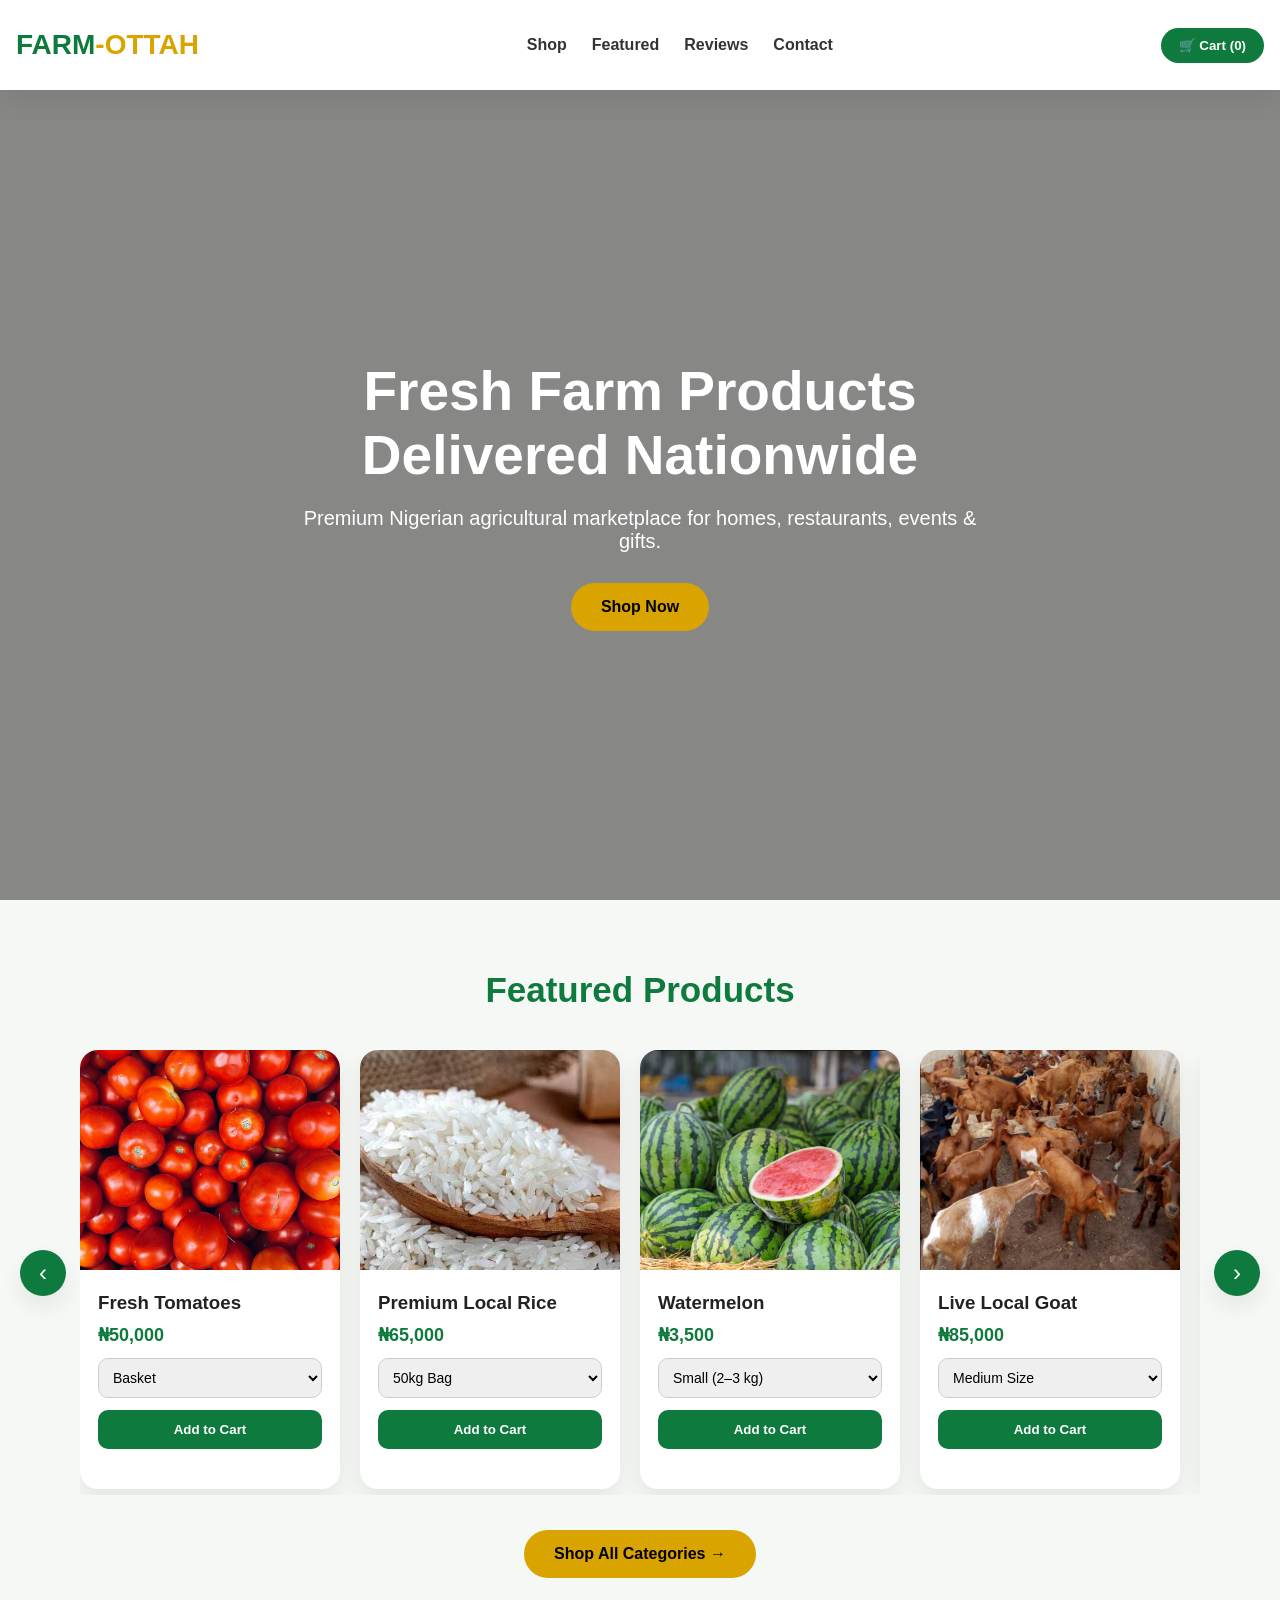
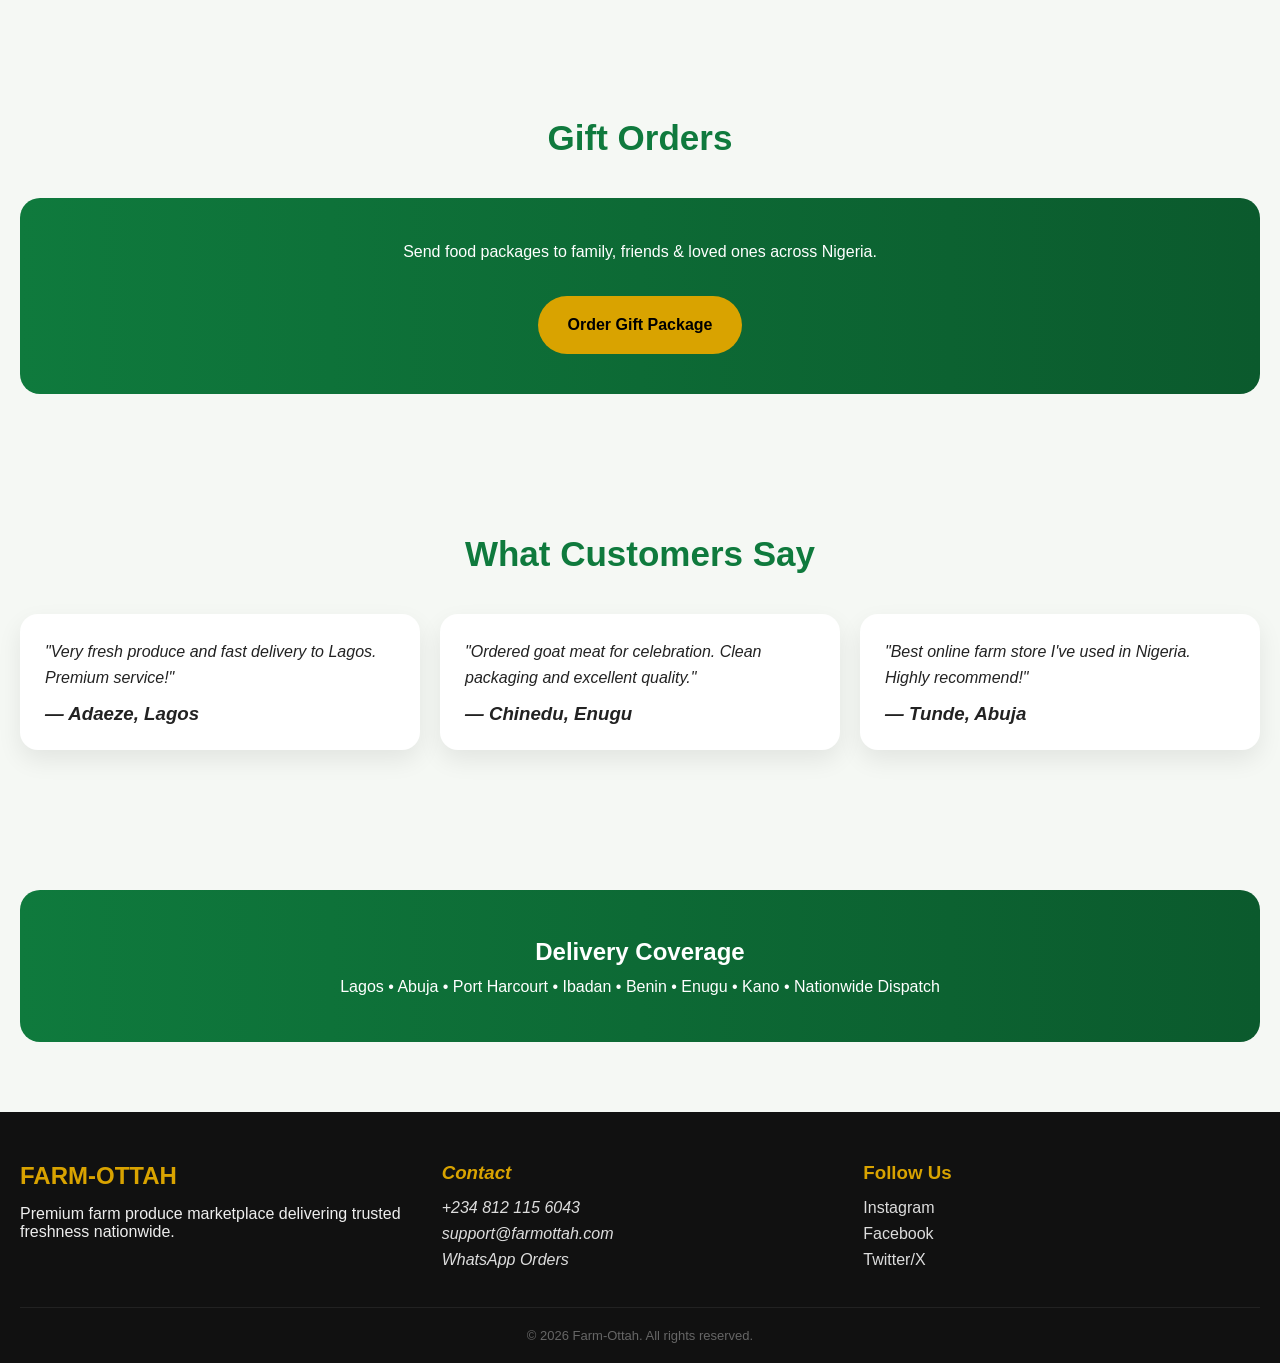
<file: index.html>
<!doctype html>
<html lang="en">
  <head>
    <meta charset="UTF-8" />
    <meta name="viewport" content="width=device-width, initial-scale=1.0" />
    <title>Farm-Ottah | Premium Nigerian Farm Marketplace</title>
    <link rel="icon" href="assets/images/Farm-Ottah Logo.png" type="image/png">
    <link rel="stylesheet" href="assets/css/style.css" />
  </head>

  <body>
    <!-- =====================================================
         HEADER & NAV
    ====================================================== -->
    <header class="home-header">
      <nav aria-label="Main navigation">
        <h1 class="logo">FARM<span>-OTTAH</span></h1>

        <ul id="navLinks" role="list">
          <li><a href="shop.html">Shop</a></li>
          <li><a href="#featured">Featured</a></li>
          <li><a href="#reviews">Reviews</a></li>
          <li><a href="#contact">Contact</a></li>
        </ul>

        <div class="nav-right">
          <button
            class="cart-btn"
            onclick="toggleCart()"
            aria-label="Open cart"
            aria-haspopup="dialog"
          >
            🛒 Cart (<span id="cartCount">0</span>)
          </button>

          <button
            class="hamburger"
            id="hamburger"
            onclick="toggleNav()"
            aria-label="Toggle navigation"
            aria-expanded="false"
            aria-controls="navLinks"
          >
            <span></span>
            <span></span>
            <span></span>
          </button>
        </div>
      </nav>
    </header>

    <!-- =====================================================
         CART DRAWER
    ====================================================== -->
    <aside
      class="cart-drawer"
      id="cartDrawer"
      role="dialog"
      aria-modal="true"
      aria-label="Shopping cart"
    >
      <div class="cart-header">
        <h2>Your Cart</h2>
        <button onclick="toggleCart()" aria-label="Close cart">✕</button>
      </div>

      <!-- Cart items are injected here by JS -->
      <div id="cartItems" aria-live="polite">
        <p class="cart-empty">Your cart is empty.</p>
      </div>

      <footer class="cart-footer" id="cartFooter" style="display: none">
        <p class="cart-total">Total: <strong id="cartTotal">₦0</strong></p>

        <!-- Customer details shown before Paystack -->
        <section
          class="customer-form"
          id="customerForm"
          aria-label="Customer details"
        >
          <p class="form-label">Your details for order confirmation:</p>
          <input
            type="text"
            id="custName"
            placeholder="Full Name *"
            required
            autocomplete="name"
          />
          <input
            type="email"
            id="custEmail"
            placeholder="Email Address *"
            required
            autocomplete="email"
          />
          <input
            type="tel"
            id="custPhone"
            placeholder="Phone Number *"
            required
            autocomplete="tel"
          />
          <input
            type="text"
            id="custAddress"
            placeholder="Delivery Address *"
            required
            autocomplete="street-address"
          />
        </section>

        <div class="checkout-btns">
          <!-- WhatsApp order -->
          <button class="btn-whatsapp" onclick="orderViaWhatsapp()">
            <svg
              viewBox="0 0 32 32"
              fill="white"
              xmlns="http://www.w3.org/2000/svg"
              aria-hidden="true"
              focusable="false"
            >
              <path
                d="M16.003 3C9.376 3 4 8.373 4 15c0 2.385.67 4.61 1.832 6.5L4 29l7.695-1.807A12.94 12.94 0 0016.003 28c6.625 0 12-5.373 12-12S22.628 3 16.003 3zm0 22c-1.92 0-3.726-.502-5.287-1.38l-.378-.214-4.566 1.074 1.097-4.446-.236-.39A9.942 9.942 0 016.003 15c0-5.514 4.486-10 10-10s10 4.486 10 10-4.485 10-9.997 10zm5.49-7.43c-.302-.15-1.783-.877-2.059-.977-.276-.1-.477-.15-.678.15-.2.3-.778.977-.953 1.178-.175.2-.351.225-.652.075-.3-.15-1.267-.465-2.41-1.485-.891-.794-1.492-1.774-1.667-2.074-.175-.3-.018-.463.131-.612.135-.134.302-.35.452-.525.151-.175.2-.3.302-.5.1-.2.05-.375-.025-.525-.075-.15-.678-1.632-.928-2.235-.244-.587-.493-.508-.678-.517l-.577-.01c-.2 0-.525.075-.8.375s-1.05 1.027-1.05 2.507 1.075 2.907 1.225 3.107c.15.2 2.117 3.23 5.127 4.53.717.31 1.277.494 1.714.633.72.228 1.376.196 1.894.119.578-.086 1.782-.728 2.034-1.432.251-.703.251-1.306.176-1.432-.076-.126-.276-.2-.577-.35z"
              />
            </svg>
            Order via WhatsApp
          </button>

          <p class="checkout-divider" role="separator">or pay online</p>

          <!-- Paystack -->
          <button class="btn-paystack" onclick="initiatePaystack()">
            💳 Pay with Card / Transfer (₦<span id="paystackTotal">0</span>)
          </button>
        </div>

        <button class="clear-btn" onclick="clearCart()">Clear Cart</button>
      </footer>
    </aside>

    <!-- Overlay behind cart drawer -->
    <div
      class="cart-overlay"
      id="cartOverlay"
      onclick="toggleCart()"
      aria-hidden="true"
    ></div>

    <!-- =====================================================
         HERO
    ====================================================== -->
    <section class="hero" aria-label="Hero banner">
      <div class="hero-content">
        <h2>Fresh Farm Products Delivered Nationwide</h2>
        <p>
          Premium Nigerian agricultural marketplace for homes, restaurants,
          events &amp; gifts.
        </p>
        <a href="#featured" class="btn">Shop Now</a>
      </div>
    </section>

    <!-- =====================================================
         FEATURED PRODUCTS (sliding, not full catalog)
    ====================================================== -->
    <section id="featured" aria-labelledby="featured-title">
      <div class="container">
        <h2 class="section-title" id="featured-title">Featured Products</h2>

        <div class="featured-slider">
          <button
            class="slider-arrow"
            onclick="manualSlide(-1)"
            aria-label="Previous featured products"
          >
            ‹
          </button>

          <!-- Curated product cards injected here by JS, auto-slides every 2s -->
          <ul class="products featured-track" id="featuredTrack" role="list"></ul>

          <button
            class="slider-arrow"
            onclick="manualSlide(1)"
            aria-label="Next featured products"
          >
            ›
          </button>
        </div>

        <div class="shop-all-wrap">
          <a href="shop.html" class="btn">Shop All Categories →</a>
        </div>
      </div>
    </section>

    <!-- =====================================================
         GIFT ORDERS
    ====================================================== -->
    <section aria-labelledby="gift-title">
      <div class="container">
        <h2 class="section-title" id="gift-title">Gift Orders</h2>
        <div class="delivery">
          <p>
            Send food packages to family, friends &amp; loved ones across
            Nigeria.
          </p>
          <br />
          <a
            href="https://wa.me/2348121156043"
            class="btn"
            target="_blank"
            rel="noopener noreferrer"
            >Order Gift Package</a
          >
        </div>
      </div>
    </section>

    <!-- =====================================================
         TESTIMONIALS
    ====================================================== -->
    <section id="reviews" aria-labelledby="reviews-title">
      <div class="container">
        <h2 class="section-title" id="reviews-title">What Customers Say</h2>

        <ul class="testimonials" role="list">
          <li class="testimonial">
            <blockquote>
              <p>
                "Very fresh produce and fast delivery to Lagos. Premium
                service!"
              </p>
              <h3><cite>— Adaeze, Lagos</cite></h3>
            </blockquote>
          </li>
          <li class="testimonial">
            <blockquote>
              <p>
                "Ordered goat meat for celebration. Clean packaging and
                excellent quality."
              </p>
              <h3><cite>— Chinedu, Enugu</cite></h3>
            </blockquote>
          </li>
          <li class="testimonial">
            <blockquote>
              <p>
                "Best online farm store I've used in Nigeria. Highly recommend!"
              </p>
              <h3><cite>— Tunde, Abuja</cite></h3>
            </blockquote>
          </li>
        </ul>
      </div>
    </section>

    <!-- =====================================================
         DELIVERY COVERAGE
    ====================================================== -->
    <section aria-labelledby="delivery-title">
      <div class="container">
        <div class="delivery">
          <h2 id="delivery-title">Delivery Coverage</h2>
          <p>
            Lagos • Abuja • Port Harcourt • Ibadan • Benin • Enugu • Kano •
            Nationwide Dispatch
          </p>
        </div>
      </div>
    </section>

    <!-- =====================================================
         FOOTER
    ====================================================== -->
    <footer id="contact" aria-label="Site footer">
      <div class="container footer-grid">
        <div>
          <h2>FARM-OTTAH</h2>
          <p>
            Premium farm produce marketplace delivering trusted freshness
            nationwide.
          </p>
        </div>

        <address>
          <h3>Contact</h3>
          <a
            href="https://wa.me/2348121156043"
            target="_blank"
            rel="noopener noreferrer"
            >+234 812 115 6043</a
          >
          <a href="mailto:support@farmottah.com">support@farmottah.com</a>
          <a
            href="https://wa.me/2348121156043"
            target="_blank"
            rel="noopener noreferrer"
            >WhatsApp Orders</a
          >
        </address>

        <div class="follow-us" aria-label="Social media links">
          <h3>Follow Us</h3>
          <a
            href="https://instagram.com/farmottah"
            target="_blank"
            rel="noopener noreferrer"
            >Instagram</a
          >
          <a
            href="https://facebook.com/farmottah"
            target="_blank"
            rel="noopener noreferrer"
            >Facebook</a
          >
          <a
            href="https://twitter.com/farmottah"
            target="_blank"
            rel="noopener noreferrer"
            >Twitter/X</a
          >
        </div>
      </div>
      <p class="footer-copy">&copy; 2026 Farm-Ottah. All rights reserved.</p>
    </footer>

    <!-- =====================================================
         UTILITIES
    ====================================================== -->

    <!-- Scroll to top -->
    <button
      class="scroll-top"
      id="scrollTop"
      onclick="window.scrollTo({ top: 0, behavior: 'smooth' })"
      aria-label="Scroll to top"
    >
      ↑
    </button>

    <!-- Toast notification -->
    <div class="toast" id="toast" role="status" aria-live="polite"></div>

    <!-- =====================================================
         SCRIPTS
    ====================================================== -->
    <script src="https://js.paystack.co/v1/inline.js"></script>
    <script src="assets/js/product.js"></script>
    <script src="assets/js/app.js"></script>
  </body>
</html>
</file>
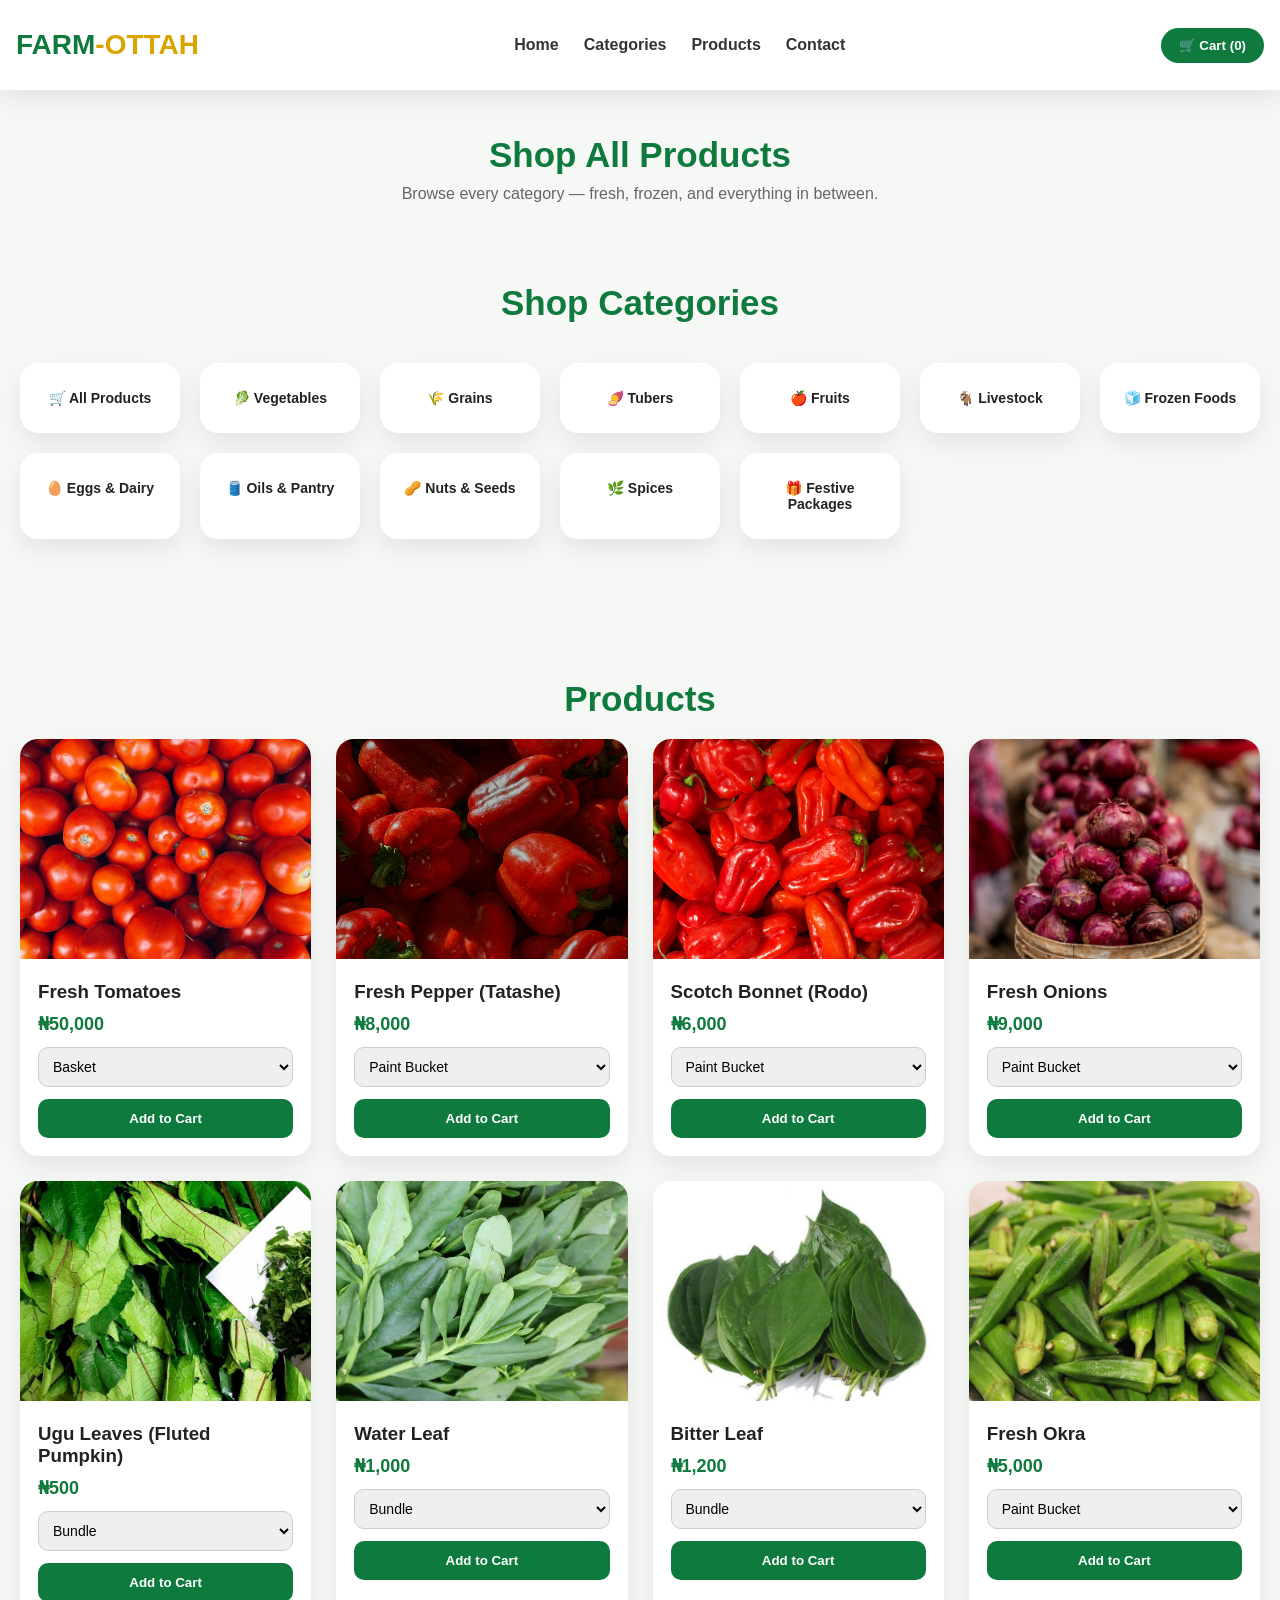
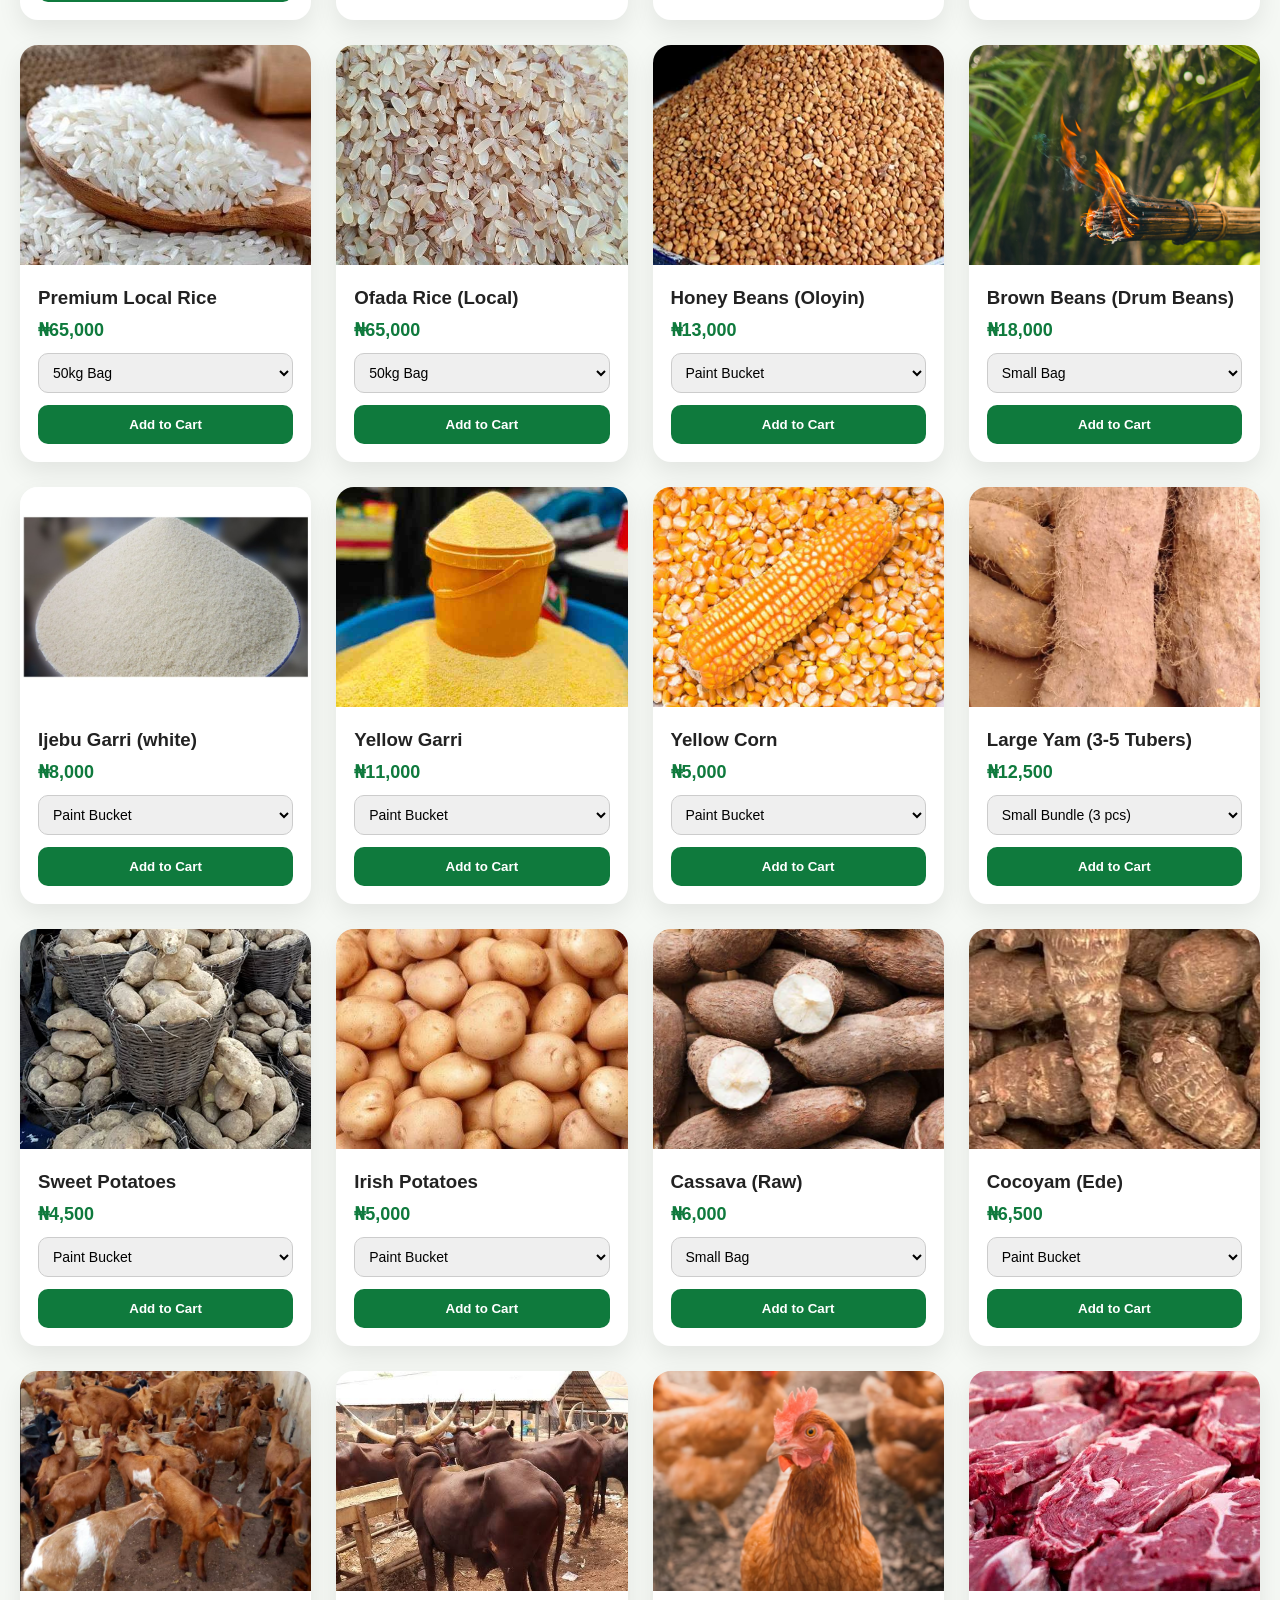
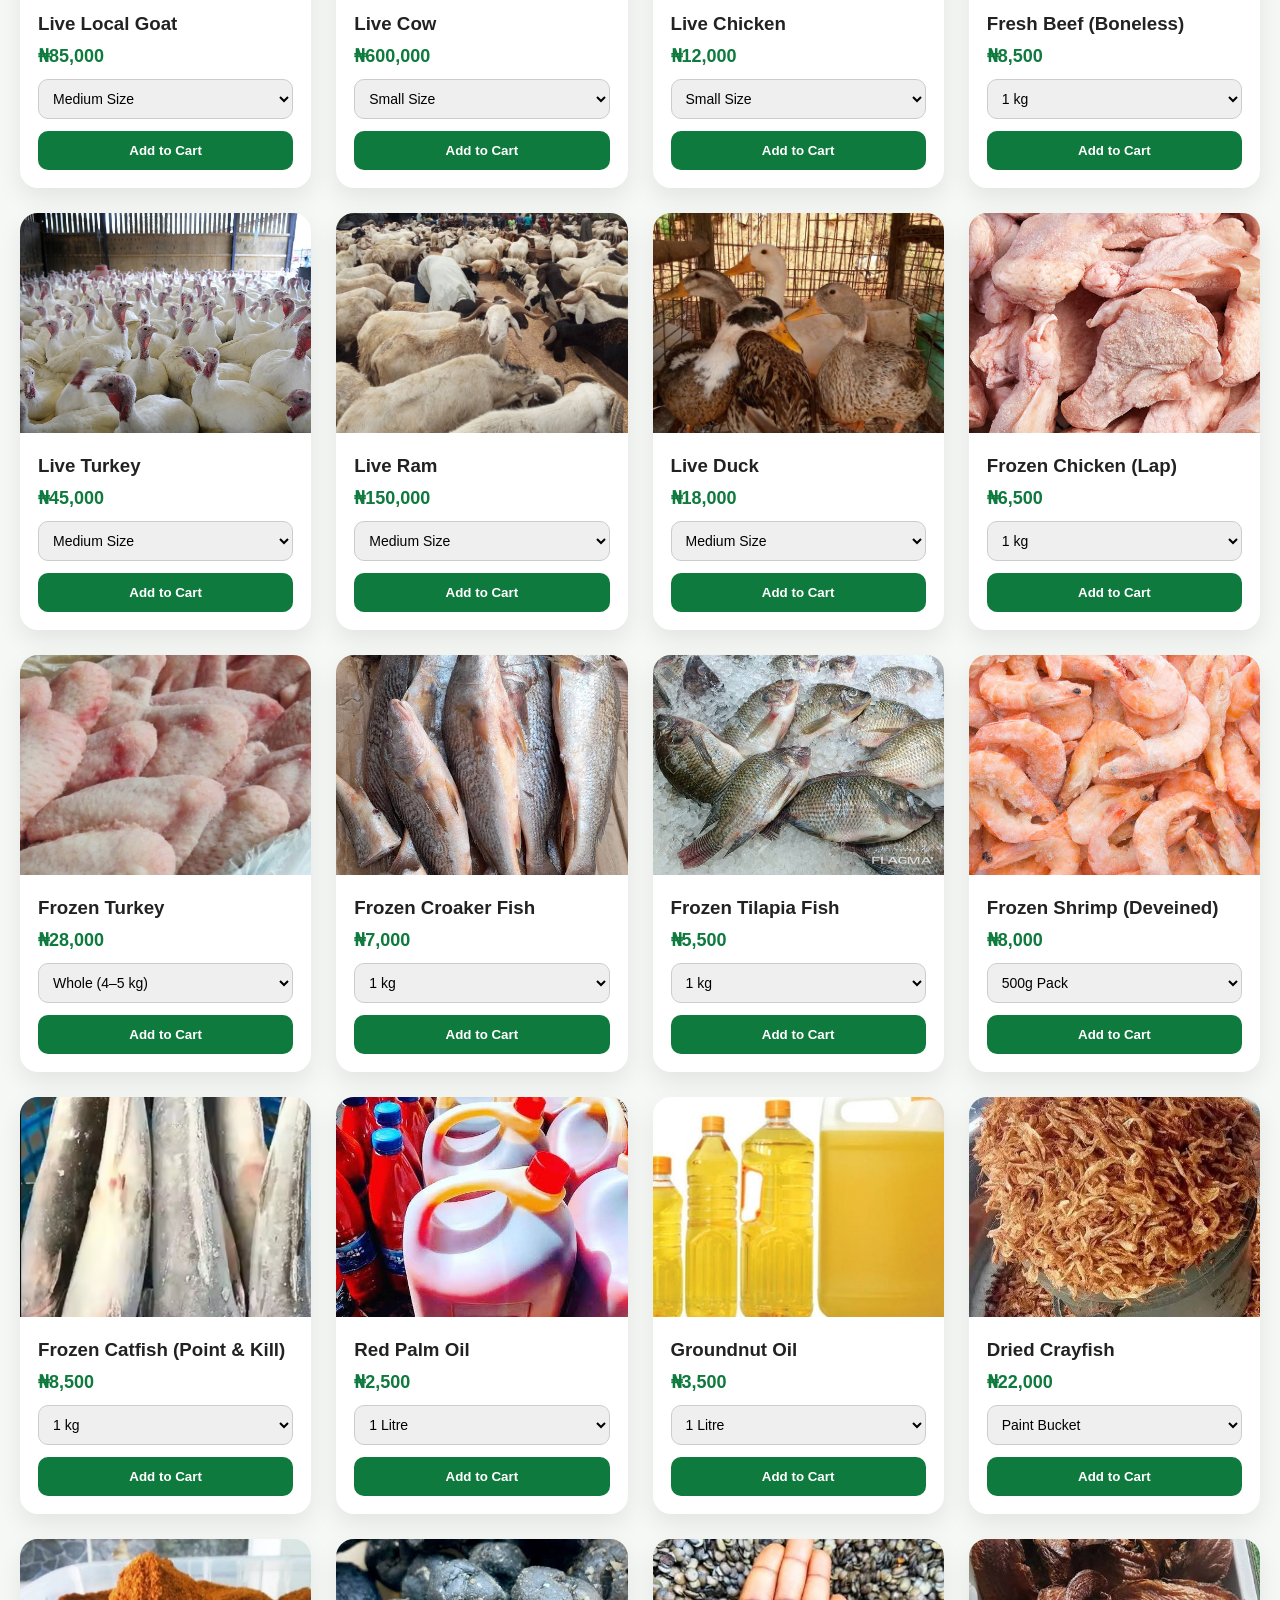
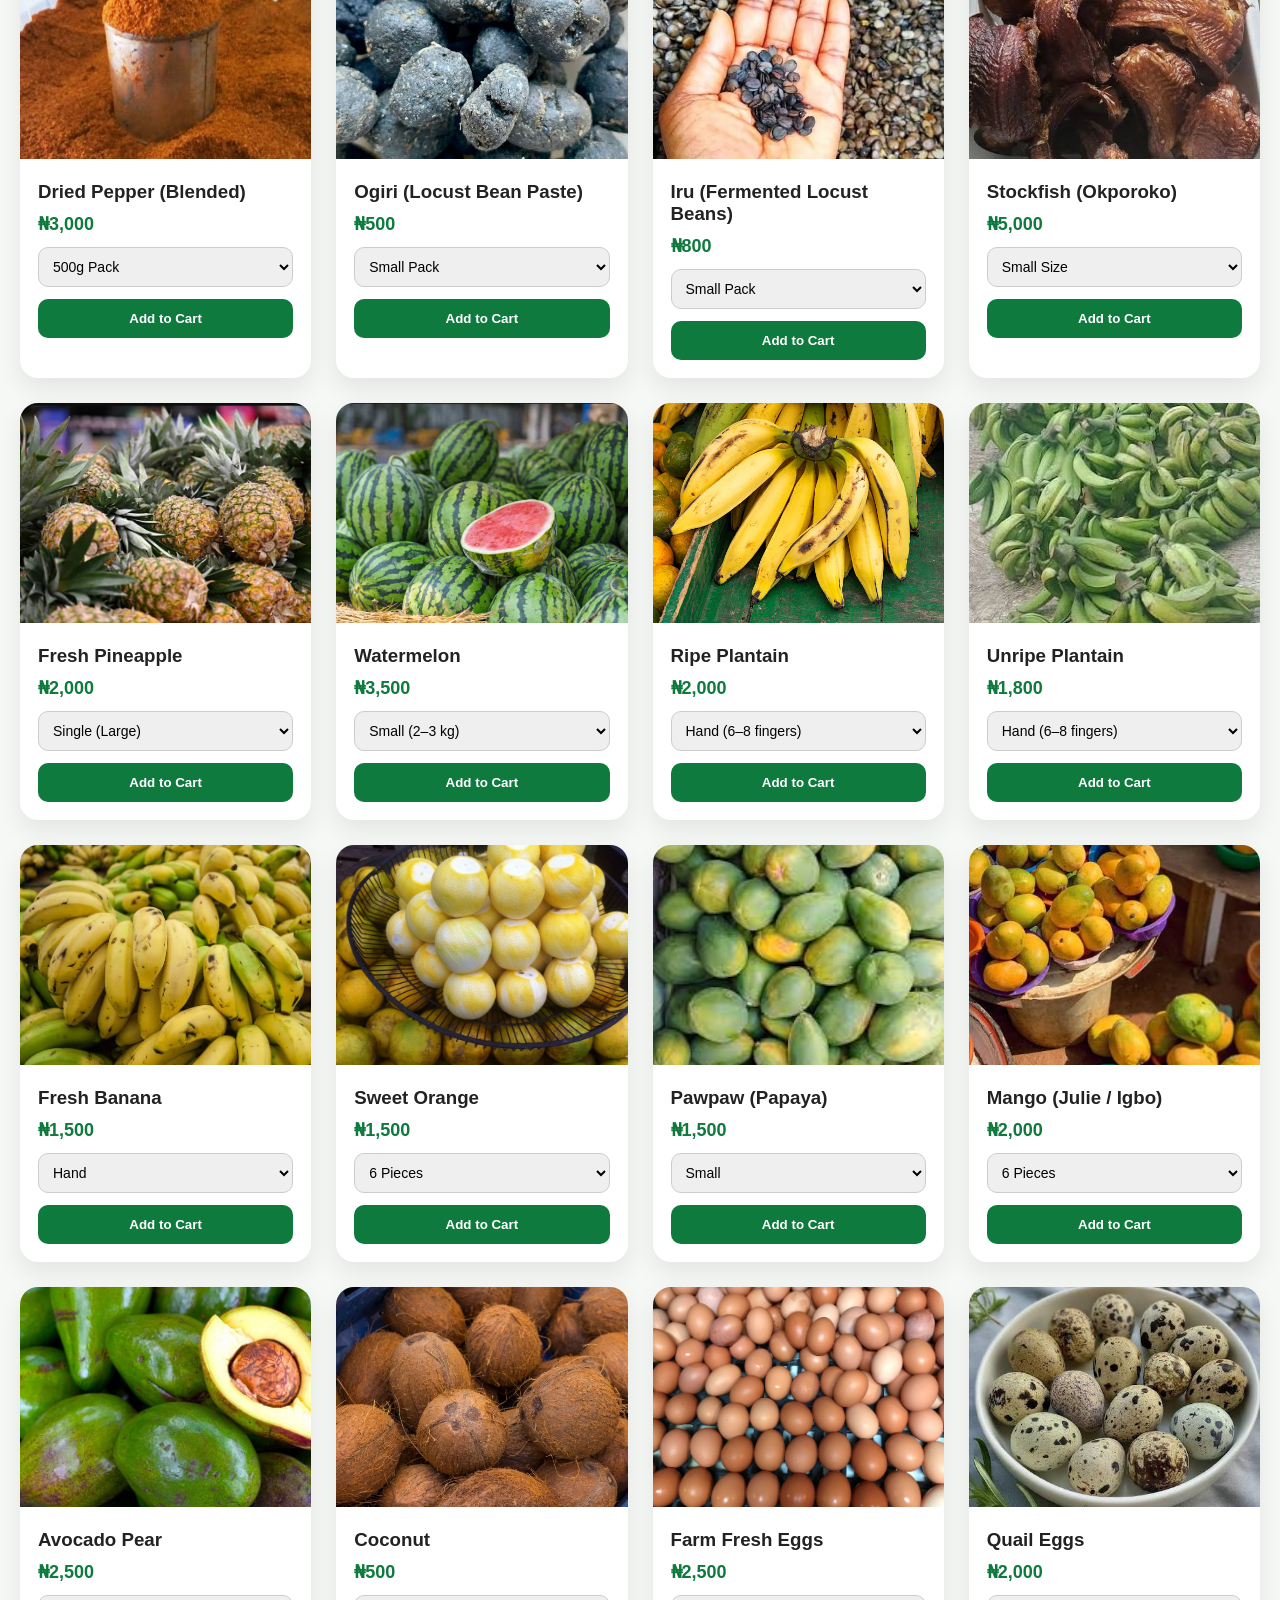
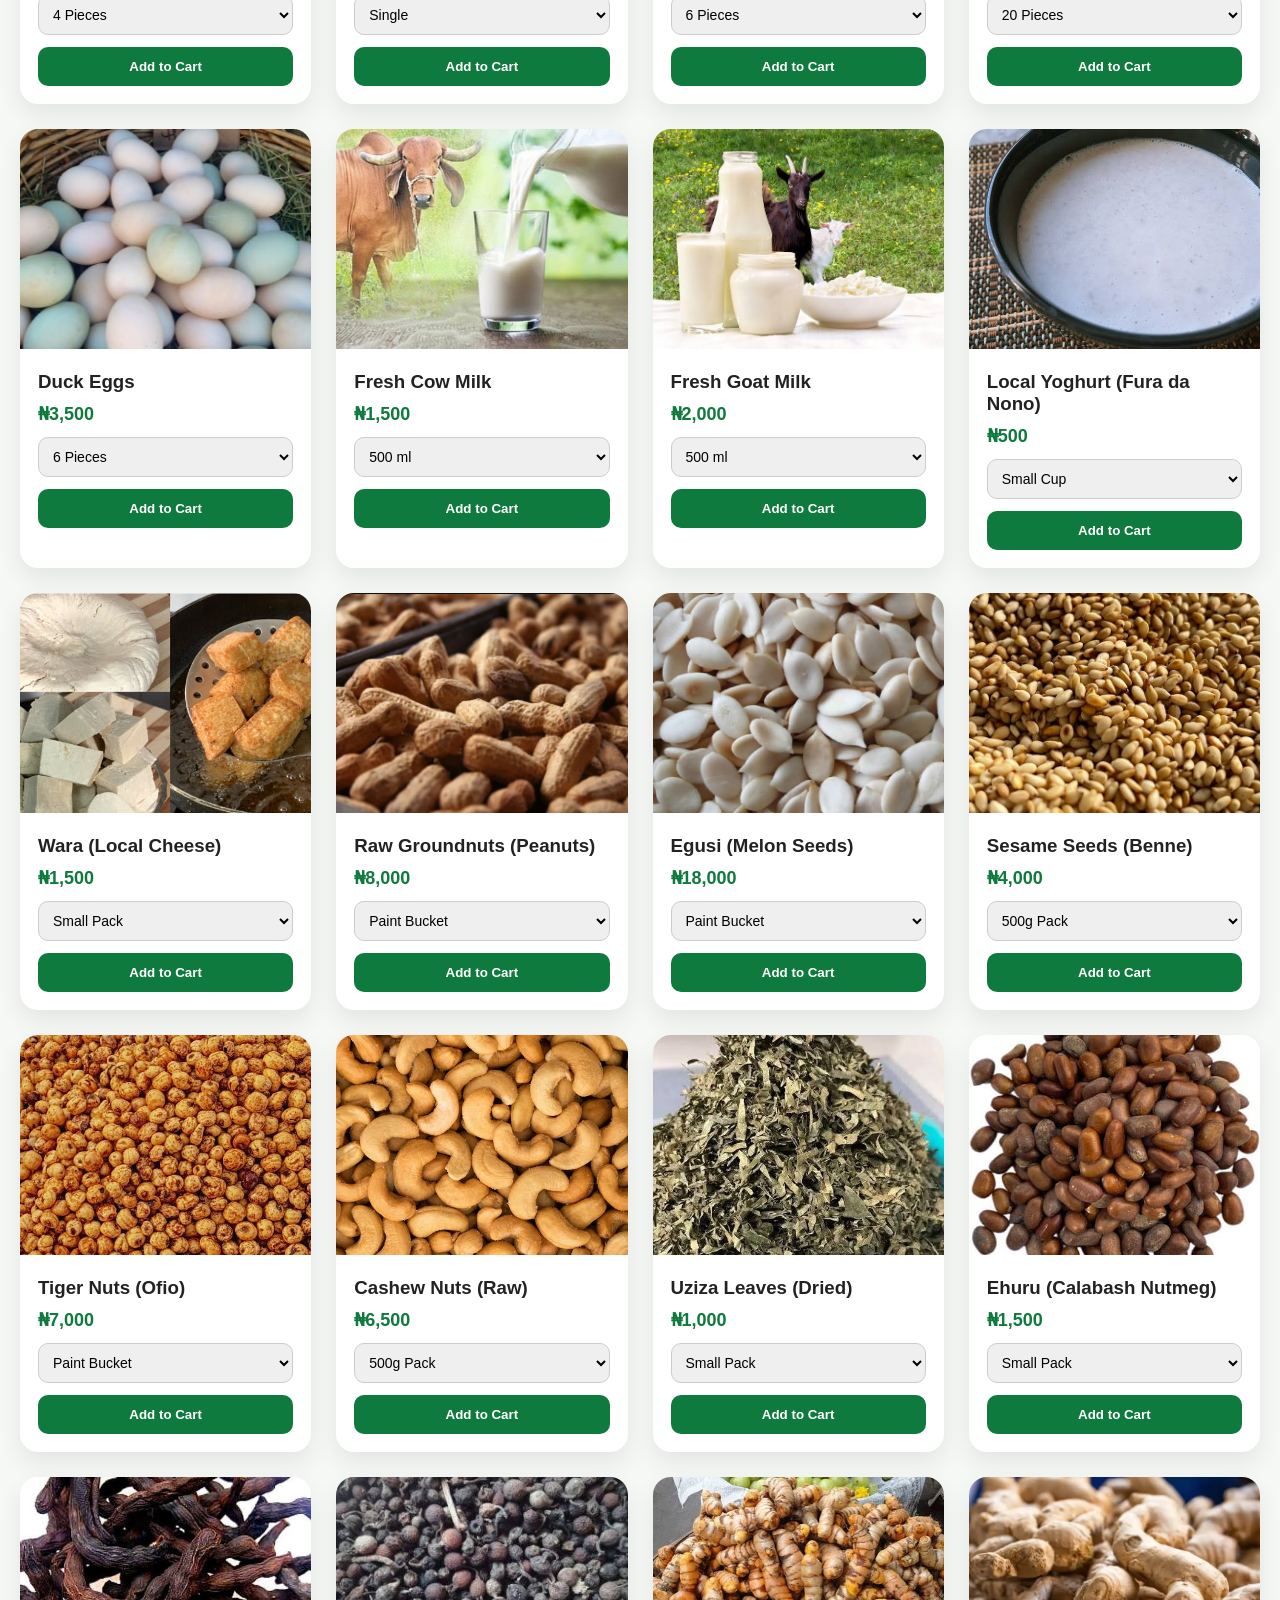
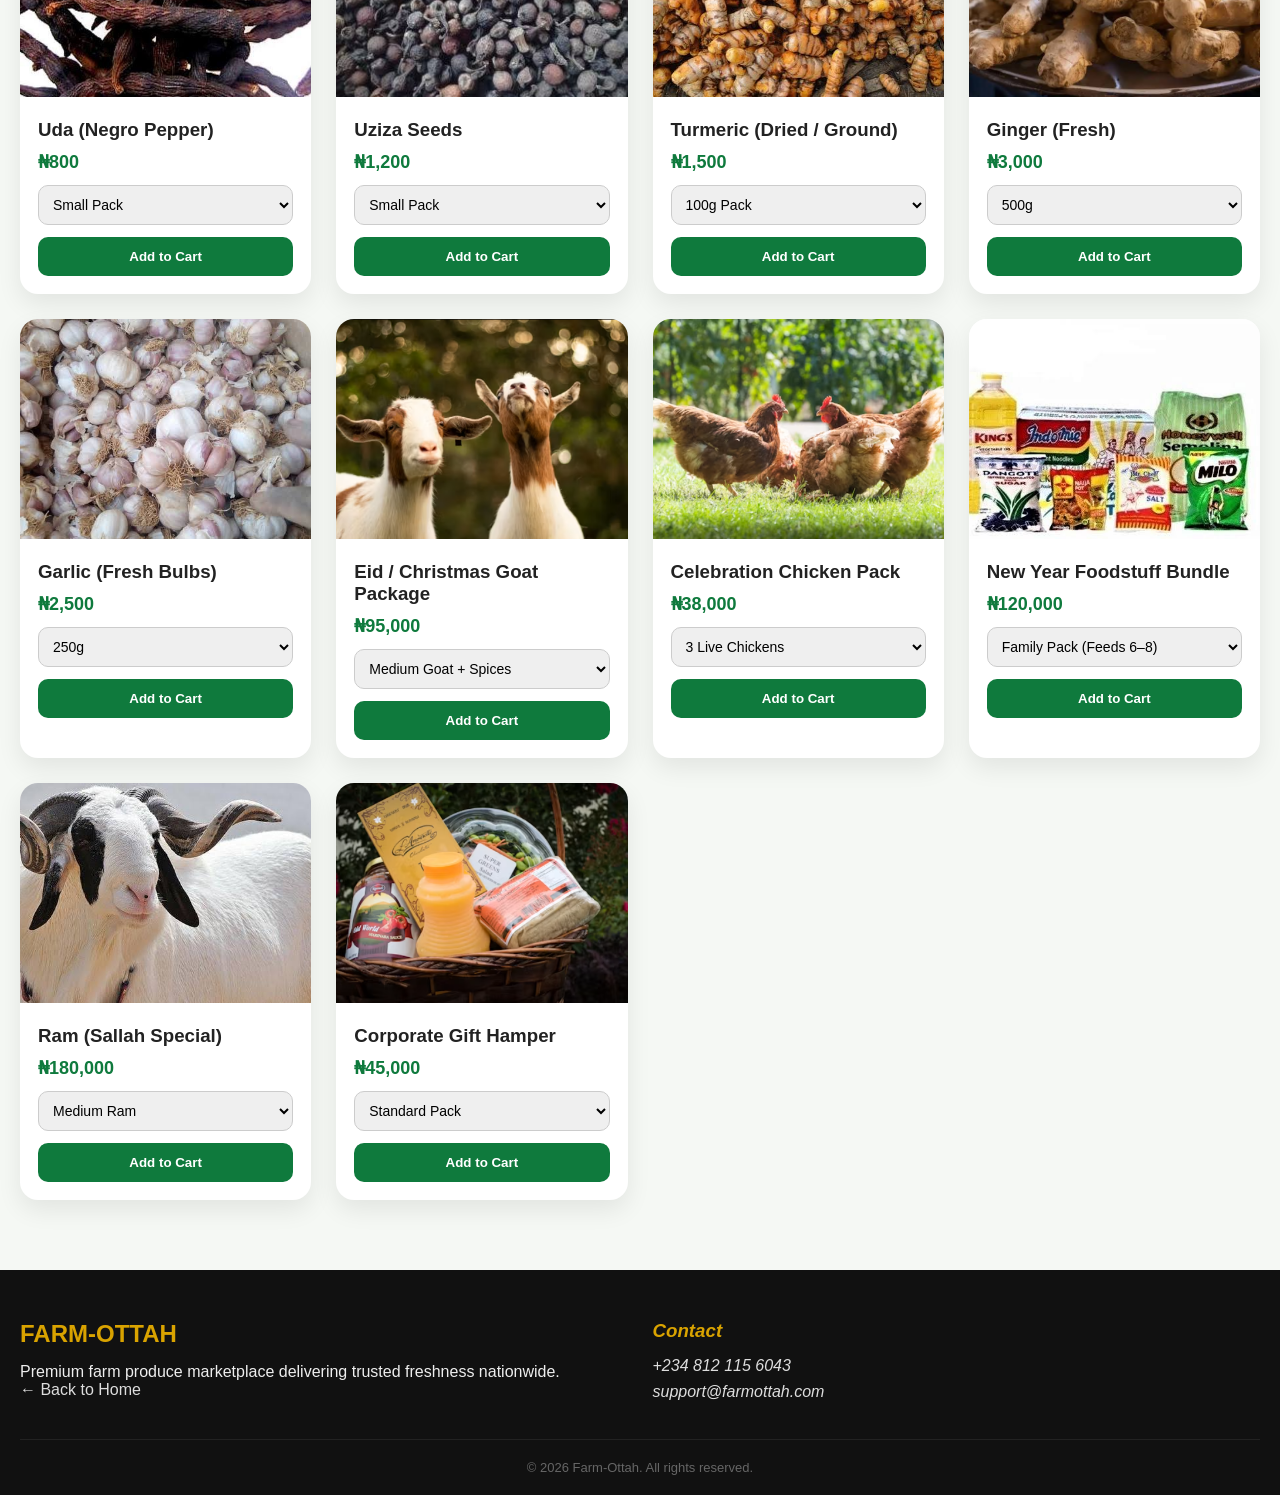
<file: shop.html>
<!doctype html>
<html lang="en">
  <head>
    <meta charset="UTF-8" />
    <meta name="viewport" content="width=device-width, initial-scale=1.0" />
    <title>Shop All Products | Farm-Ottah</title>
    <link rel="icon" href="assets/images/Farm-Ottah Logo.png" type="image/png">
    <link rel="stylesheet" href="assets/css/style.css" />
  </head>

  <body>
    <!-- =====================================================
         HEADER & NAV
    ====================================================== -->
    <header class="home-header">
      <nav aria-label="Main navigation">
        <h1 class="logo"><a href="index.html" style="color:inherit; text-decoration:none;">FARM<span>-OTTAH</span></a></h1>

        <ul id="navLinks" role="list">
          <li><a href="index.html">Home</a></li>
          <li><a href="#categories">Categories</a></li>
          <li><a href="#products">Products</a></li>
          <li><a href="index.html#contact">Contact</a></li>
        </ul>

        <div class="nav-right">
          <button
            class="cart-btn"
            onclick="toggleCart()"
            aria-label="Open cart"
            aria-haspopup="dialog"
          >
            🛒 Cart (<span id="cartCount">0</span>)
          </button>

          <button
            class="hamburger"
            id="hamburger"
            onclick="toggleNav()"
            aria-label="Toggle navigation"
            aria-expanded="false"
            aria-controls="navLinks"
          >
            <span></span>
            <span></span>
            <span></span>
          </button>
        </div>
      </nav>
    </header>

    <!-- =====================================================
         CART DRAWER
    ====================================================== -->
    <aside
      class="cart-drawer"
      id="cartDrawer"
      role="dialog"
      aria-modal="true"
      aria-label="Shopping cart"
    >
      <div class="cart-header">
        <h2>Your Cart</h2>
        <button onclick="toggleCart()" aria-label="Close cart">✕</button>
      </div>

      <div id="cartItems" aria-live="polite">
        <p class="cart-empty">Your cart is empty.</p>
      </div>

      <footer class="cart-footer" id="cartFooter" style="display: none">
        <p class="cart-total">Total: <strong id="cartTotal">₦0</strong></p>

        <section
          class="customer-form"
          id="customerForm"
          aria-label="Customer details"
        >
          <p class="form-label">Your details for order confirmation:</p>
          <input type="text" id="custName" placeholder="Full Name *" required autocomplete="name" />
          <input type="email" id="custEmail" placeholder="Email Address *" required autocomplete="email" />
          <input type="tel" id="custPhone" placeholder="Phone Number *" required autocomplete="tel" />
          <input type="text" id="custAddress" placeholder="Delivery Address *" required autocomplete="street-address" />
        </section>

        <div class="checkout-btns">
          <button class="btn-whatsapp" onclick="orderViaWhatsapp()">
            <svg viewBox="0 0 32 32" fill="white" xmlns="http://www.w3.org/2000/svg" aria-hidden="true" focusable="false">
              <path d="M16.003 3C9.376 3 4 8.373 4 15c0 2.385.67 4.61 1.832 6.5L4 29l7.695-1.807A12.94 12.94 0 0016.003 28c6.625 0 12-5.373 12-12S22.628 3 16.003 3zm0 22c-1.92 0-3.726-.502-5.287-1.38l-.378-.214-4.566 1.074 1.097-4.446-.236-.39A9.942 9.942 0 016.003 15c0-5.514 4.486-10 10-10s10 4.486 10 10-4.485 10-9.997 10zm5.49-7.43c-.302-.15-1.783-.877-2.059-.977-.276-.1-.477-.15-.678.15-.2.3-.778.977-.953 1.178-.175.2-.351.225-.652.075-.3-.15-1.267-.465-2.41-1.485-.891-.794-1.492-1.774-1.667-2.074-.175-.3-.018-.463.131-.612.135-.134.302-.35.452-.525.151-.175.2-.3.302-.5.1-.2.05-.375-.025-.525-.075-.15-.678-1.632-.928-2.235-.244-.587-.493-.508-.678-.517l-.577-.01c-.2 0-.525.075-.8.375s-1.05 1.027-1.05 2.507 1.075 2.907 1.225 3.107c.15.2 2.117 3.23 5.127 4.53.717.31 1.277.494 1.714.633.72.228 1.376.196 1.894.119.578-.086 1.782-.728 2.034-1.432.251-.703.251-1.306.176-1.432-.076-.126-.276-.2-.577-.35z" />
            </svg>
            Order via WhatsApp
          </button>

          <p class="checkout-divider" role="separator">or pay online</p>

          <button class="btn-paystack" onclick="initiatePaystack()">
            💳 Pay with Card / Transfer (₦<span id="paystackTotal">0</span>)
          </button>
        </div>

        <button class="clear-btn" onclick="clearCart()">Clear Cart</button>
      </footer>
    </aside>

    <div
      class="cart-overlay"
      id="cartOverlay"
      onclick="toggleCart()"
      aria-hidden="true"
    ></div>

    <!-- =====================================================
         PAGE INTRO
    ====================================================== -->
    <section aria-label="Shop intro" style="padding-top: 45px; padding-bottom: 0;">
      <div class="container">
        <h2 class="section-title" style="margin-bottom: 10px;">Shop All Products</h2>
        <p style="text-align:center; color:#666; margin-bottom: 10px;">
          Browse every category — fresh, frozen, and everything in between.
        </p>
      </div>
    </section>

    <!-- =====================================================
         CATEGORIES
    ====================================================== -->
    <section id="categories" aria-labelledby="categories-title">
      <div class="container">
        <h2 class="section-title" id="categories-title">Shop Categories</h2>

        <ul class="grid" role="list">
          <li class="category" onclick="goToShop('all')" data-filter="all" role="button" tabindex="0" aria-label="Show all products">🛒 All Products</li>
          <li class="category" onclick="goToShop('vegetables')" data-filter="vegetables" role="button" tabindex="0" aria-label="Show vegetables">🥬 Vegetables</li>
          <li class="category" onclick="goToShop('grains')" data-filter="grains" role="button" tabindex="0" aria-label="Show grains">🌾 Grains</li>
          <li class="category" onclick="goToShop('tubers')" data-filter="tubers" role="button" tabindex="0" aria-label="Show tubers">🍠 Tubers</li>
          <li class="category" onclick="goToShop('fruits')" data-filter="fruits" role="button" tabindex="0" aria-label="Show fruits">🍎 Fruits</li>
          <li class="category" onclick="goToShop('livestock')" data-filter="livestock" role="button" tabindex="0" aria-label="Show livestock">🐐 Livestock</li>
          <li class="category" onclick="goToShop('frozen-foods')" data-filter="frozen-foods" role="button" tabindex="0" aria-label="Show frozen foods">🧊 Frozen Foods</li>
          <li class="category" onclick="goToShop('eggs-and-dairy')" data-filter="eggs-and-dairy" role="button" tabindex="0" aria-label="Show eggs and dairy">🥚 Eggs &amp; Dairy</li>
          <li class="category" onclick="goToShop('oil-and-pantry')" data-filter="oil-and-pantry" role="button" tabindex="0" aria-label="Show oils and pantry">🛢️ Oils &amp; Pantry</li>
          <li class="category" onclick="goToShop('nuts-and-seeds')" data-filter="nuts-and-seeds" role="button" tabindex="0" aria-label="Show nuts and seeds">🥜 Nuts &amp; Seeds</li>
          <li class="category" onclick="goToShop('spices')" data-filter="spices" role="button" tabindex="0" aria-label="Show spices and condiments">🌿 Spices</li>
          <li class="category" onclick="goToShop('festive-packages')" data-filter="festive-packages" role="button" tabindex="0" aria-label="Show festive packages">🎁 Festive Packages</li>
        </ul>
      </div>
    </section>

    <!-- =====================================================
         PRODUCTS
    ====================================================== -->
    <section id="products" aria-labelledby="products-title">
      <div class="container">
        <h2 class="section-title" id="products-title">Products</h2>
        <p id="activeFilter" class="filter-label" aria-live="polite"></p>

        <ul class="products" id="productGrid" role="list"></ul>

        <p
          id="noResults"
          role="status"
          aria-live="polite"
          style="display: none; text-align: center; color: #888"
        >
          No products found in this category.
        </p>
      </div>
    </section>

    <!-- =====================================================
         FOOTER
    ====================================================== -->
    <footer aria-label="Site footer">
      <div class="container footer-grid">
        <div>
          <h2>FARM-OTTAH</h2>
          <p>Premium farm produce marketplace delivering trusted freshness nationwide.</p>
          <a href="index.html">← Back to Home</a>
        </div>

        <address>
          <h3>Contact</h3>
          <a href="https://wa.me/2348121156043" target="_blank" rel="noopener noreferrer">+234 812 115 6043</a>
          <a href="mailto:support@farmottah.com">support@farmottah.com</a>
        </address>
      </div>
      <p class="footer-copy">&copy; 2026 Farm-Ottah. All rights reserved.</p>
    </footer>

    <button
      class="scroll-top"
      id="scrollTop"
      onclick="window.scrollTo({ top: 0, behavior: 'smooth' })"
      aria-label="Scroll to top"
    >
      ↑
    </button>

    <div class="toast" id="toast" role="status" aria-live="polite"></div>

    <script src="https://js.paystack.co/v1/inline.js"></script>
    <script src="assets/js/product.js"></script>
    <script src="assets/js/app.js"></script>
  </body>
</html>
</file>
<file: assets/css/style.css>
/* ============================================================
   TABLE OF CONTENTS
   1.  CSS Variables
   2.  Reset & Base
   3.  Typography
   4.  Layout Utilities
   5.  Header & Nav
   6.  Hamburger Menu
   7.  Hero
   8.  Categories
   9.  Products
   10. Cart Drawer
   11. Cart Items
   12. Cart Footer & Checkout
   13. Customer Form
   14. Testimonials
   15. Delivery Band
   16. Footer
   17. Scroll To Top
   18. Toast Notification
   19. Animations
   20. Mobile / Responsive
============================================================ */

/* ============================================================
   1. CSS VARIABLES
============================================================ */
:root {
  --green: #0f7a3d;
  --darkgreen: #0b5a2d;
  --gold: #d9a300;
  --light: #f8fff8;
  --text: #222;
  --white: #ffffff;
  --shadow: 0 10px 25px rgba(0, 0, 0, 0.08);
}

/* ============================================================
   2. RESET & BASE
============================================================ */
* {
  margin: 0;
  padding: 0;
  box-sizing: border-box;
}

html {
  scroll-behavior: smooth;
}

body {
  background: #f5f8f4;
  color: var(--text);
  font-family: Arial, Helvetica, sans-serif;
}

select,
input {
  width: 100%;
  padding: 10px;
  margin-bottom: 12px;
  border-radius: 10px;
  border: 1px solid #ccc;
  font-size: 14px;
}

/* ============================================================
   3. TYPOGRAPHY
============================================================ */
.section-title {
  text-align: center;
  font-size: 35px;
  margin-bottom: 40px;
  color: var(--green);
}

.filter-label {
  text-align: center;
  color: var(--green);
  font-weight: 600;
  font-size: 14px;
  margin-bottom: 20px;
  margin-top: -20px;
}

/* ============================================================
   4. LAYOUT UTILITIES
============================================================ */
section {
  padding: 70px 20px;
}

.container {
  max-width: 1300px;
  margin: auto;
}

.btn {
  background: var(--gold);
  color: black;
  padding: 15px 30px;
  text-decoration: none;
  border-radius: 40px;
  font-weight: bold;
  transition: 0.3s;
  display: inline-block;
}

.btn:hover {
  transform: translateY(-3px);
  background: #f0bb00;
}

/* ============================================================
   5. HEADER & NAV
============================================================ */
.home-header {
  background: var(--white);
  box-shadow: var(--shadow);
  position: sticky;
  top: 0;
  z-index: 1000;
  width: 100%;
  height: 10vh;
}

nav {
  max-width: 1300px;
  margin: auto;
  padding: 0 16px;
  height: 10vh;
  display: flex;
  align-items: center;
  justify-content: space-between;
}

.logo {
  font-size: 28px;
  font-weight: 900;
  color: var(--green);
  flex-shrink: 0;
}

.logo span {
  color: var(--gold);
}

nav ul {
  display: flex;
  list-style: none;
  gap: 25px;
  margin: 0 auto;
}

nav ul a {
  text-decoration: none;
  color: #333;
  font-weight: 600;
  padding-bottom: 3px;
  border-bottom: 2px solid transparent;
  transition: 0.2s;
}

nav ul a:hover,
nav ul a.active {
  color: var(--green);
  border-bottom-color: var(--green);
}

.nav-right {
  display: flex;
  align-items: center;
  gap: 10px;
  flex-shrink: 0;
}

.cart-btn {
  background: var(--green);
  color: white;
  padding: 10px 18px;
  border: none;
  border-radius: 30px;
  cursor: pointer;
  font-weight: bold;
  transition: 0.2s;
}

.cart-btn:hover {
  background: var(--darkgreen);
}

/* ============================================================
   6. HAMBURGER MENU
============================================================ */
.hamburger {
  display: none;
  flex-direction: column;
  gap: 5px;
  background: none;
  border: none;
  cursor: pointer;
  padding: 6px;
}

.hamburger span {
  display: block;
  width: 24px;
  height: 2px;
  background: #333;
  border-radius: 2px;
  transition: 0.3s;
}

.hamburger.active span:nth-child(1) {
  transform: translateY(7px) rotate(45deg);
}

.hamburger.active span:nth-child(2) {
  opacity: 0;
}

.hamburger.active span:nth-child(3) {
  transform: translateY(-7px) rotate(-45deg);
}

/* ============================================================
   7. HERO
============================================================ */
.hero {
  background:
    linear-gradient(rgba(0, 0, 0, 0.45), rgba(0, 0, 0, 0.45)),
    url("https://images.unsplash.com/photo-1542838132-92c53300491e?auto=format&fit=crop&w=1400&q=80");
  background-size: cover;
  background-position: center;
  min-height: 90vh;
  display: flex;
  align-items: center;
  justify-content: center;
  text-align: center;
  color: white;
  padding: 20px;
}

.hero-content {
  max-width: 700px;
  animation: fadeUp 1s ease;
}

.hero h2 {
  font-size: 55px;
  margin-bottom: 20px;
}

.hero p {
  font-size: 20px;
  margin-bottom: 30px;
}

/* ============================================================
   8. CATEGORIES
============================================================ */
.grid {
  display: grid;
  grid-template-columns: repeat(auto-fit, minmax(150px, 1fr));
  gap: 20px;
  list-style: none;
}

.category {
  background: white;
  padding: 25px 15px;
  text-align: center;
  border-radius: 18px;
  box-shadow: var(--shadow);
  font-weight: bold;
  font-size: 14px;
  transition: 0.3s;
  cursor: pointer;
  border: 2px solid transparent;
}

.category:hover {
  transform: translateY(-7px);
  border-color: var(--green);
}

.category.active {
  border-color: var(--green);
  background: #f0fff4;
  color: var(--green);
}

/* ============================================================
   9. PRODUCTS
============================================================ */
.products {
  display: grid;
  grid-template-columns: repeat(auto-fit, minmax(260px, 1fr));
  gap: 25px;
  list-style: none;
}

.product {
  background: white;
  border-radius: 18px;
  overflow: hidden;
  box-shadow: var(--shadow);
  transition: 0.3s;
}

.product:hover {
  transform: translateY(-8px);
}

.product img {
  width: 100%;
  height: 220px;
  object-fit: cover;
  background: #f0f0f0;
}

.product-body {
  padding: 18px;
}

.product h3 {
  margin-bottom: 10px;
}

.price {
  color: var(--green);
  font-weight: bold;
  font-size: 18px;
  margin-bottom: 12px;
}

.add-btn {
  width: 100%;
  padding: 12px;
  border: none;
  background: var(--green);
  color: white;
  border-radius: 10px;
  cursor: pointer;
  font-weight: bold;
  transition: 0.2s;
}

.add-btn:hover {
  background: var(--darkgreen);
}

.add-btn:active {
  transform: scale(0.97);
}

/* ============================================================
   9b. FEATURED SLIDER (landing page)
============================================================ */
.featured-slider {
  display: flex;
  align-items: center;
  gap: 14px;
}

.featured-track {
  display: flex;
  gap: 20px;
  overflow-x: auto;
  scroll-behavior: smooth;
  scroll-snap-type: x mandatory;
  padding-bottom: 6px;
  -webkit-overflow-scrolling: touch;
  scrollbar-width: none; /* Firefox */
}

.featured-track::-webkit-scrollbar {
  display: none; /* Chrome/Safari */
}

.featured-track .product {
  min-width: 260px;
  max-width: 260px;
  flex-shrink: 0;
  scroll-snap-align: start;
}

.slider-arrow {
  flex-shrink: 0;
  width: 46px;
  height: 46px;
  border-radius: 50%;
  border: none;
  background: var(--green);
  color: white;
  font-size: 24px;
  line-height: 1;
  cursor: pointer;
  box-shadow: var(--shadow);
  transition: 0.2s;
}

.slider-arrow:hover {
  background: var(--darkgreen);
  transform: scale(1.06);
}

.shop-all-wrap {
  text-align: center;
  margin-top: 35px;
}

/* ============================================================
   10. CART DRAWER
============================================================ */
.cart-drawer {
  position: fixed;
  top: 0;
  right: -1000px;
  width: 400px;
  max-width: 100vw;
  height: 100vh;
  background: white;
  box-shadow: -5px 0 30px rgba(0, 0, 0, 0.15);
  z-index: 2000;
  display: flex;
  flex-direction: column;
  transition: right 0.35s ease;
  overflow: hidden;
}

.cart-drawer.open {
  right: 0;
}

.cart-overlay {
  display: none;
  position: fixed;
  inset: 0;
  background: rgba(0, 0, 0, 0.4);
  z-index: 1999;
}

.cart-overlay.open {
  display: block;
}

.cart-header {
  display: flex;
  justify-content: space-between;
  align-items: center;
  padding: 20px;
  border-bottom: 1px solid #eee;
}

.cart-header h2 {
  font-size: 20px;
  color: var(--green);
}

.cart-header button {
  background: none;
  border: none;
  font-size: 20px;
  cursor: pointer;
  color: #888;
  transition: 0.2s;
}

.cart-header button:hover {
  color: #333;
}

.cart-empty {
  text-align: center;
  color: #aaa;
  margin-top: 40px;
  font-size: 15px;
}

/* ============================================================
   11. CART ITEMS
============================================================ */
#cartItems {
  flex: 1;
  overflow-y: auto;
  padding: 16px;
}

.cart-item {
  display: flex;
  justify-content: space-between;
  align-items: center;
  padding: 12px 0;
  border-bottom: 1px solid #f0f0f0;
  gap: 10px;
}

.cart-item-info {
  display: flex;
  flex-direction: column;
  gap: 3px;
}

.cart-item-info strong {
  font-size: 14px;
}

.cart-item-qty {
  font-size: 12px;
  color: #888;
}

.cart-item-right {
  display: flex;
  align-items: center;
  gap: 10px;
  flex-shrink: 0;
}

.cart-item-right span {
  font-weight: bold;
  color: var(--green);
  font-size: 14px;
}

.remove-btn {
  background: none;
  border: none;
  cursor: pointer;
  color: #ccc;
  font-size: 14px;
  transition: 0.2s;
}

.remove-btn:hover {
  color: #e55;
}

/* ============================================================
   12. CART FOOTER & CHECKOUT BUTTONS
============================================================ */
.cart-footer {
  padding: 16px 20px;
  border-top: 1px solid #eee;
  display: flex;
  flex-direction: column;
  gap: 12px;
  background-color: #eee;
  color: #111;
}

.cart-total {
  font-size: 16px;
}

.cart-total strong {
  color: var(--green);
  font-size: 18px;
}

.cart-footer .btn {
  display: block;
  text-align: center;
  background: var(--green);
  color: white;
  padding: 14px;
  border-radius: 10px;
  text-decoration: none;
  font-weight: bold;
  transition: 0.2s;
}

.cart-footer .btn:hover {
  background: var(--darkgreen);
  transform: none;
}

.checkout-btns {
  display: flex;
  flex-direction: column;
  gap: 10px;
}

.checkout-divider {
  display: flex;
  align-items: center;
  gap: 10px;
  color: #aaa;
  font-size: 12px;
}

.checkout-divider::before,
.checkout-divider::after {
  content: "";
  flex: 1;
  height: 1px;
  background: #eee;
}

.btn-whatsapp {
  display: flex;
  align-items: center;
  justify-content: center;
  gap: 10px;
  background: #25d366;
  color: white;
  padding: 14px;
  border-radius: 10px;
  font-weight: bold;
  font-size: 15px;
  border: none;
  cursor: pointer;
  text-decoration: none;
  transition: 0.2s;
  width: 100%;
}

.btn-whatsapp:hover {
  background: #1ebe5a;
}

.btn-whatsapp svg {
  width: 22px;
  height: 22px;
  flex-shrink: 0;
}

.btn-paystack {
  display: block;
  width: 100%;
  text-align: center;
  background: var(--green);
  color: white;
  padding: 14px;
  border-radius: 10px;
  font-weight: bold;
  font-size: 15px;
  border: none;
  cursor: pointer;
  transition: 0.2s;
}

.btn-paystack:hover {
  background: var(--darkgreen);
}

.clear-btn {
  background: none;
  border: 1px solid #ddd;
  padding: 10px;
  border-radius: 10px;
  cursor: pointer;
  color: #888;
  font-size: 13px;
  transition: 0.2s;
}

.clear-btn:hover {
  background: #fff0f0;
  color: #e55;
  border-color: #e55;
}

/* ============================================================
   13. CUSTOMER FORM
============================================================ */
.customer-form {
  display: none;
  flex-direction: column;
  gap: 8px;
  padding: 12px 0 4px;
  border-top: 1px solid #eee;
  margin-top: 4px;
}

.customer-form.visible {
  display: flex;
}

.customer-form input {
  width: 100%;
  padding: 10px 12px;
  border: 1px solid #ddd;
  border-radius: 8px;
  font-size: 14px;
  margin-bottom: 0;
}

.customer-form input:focus {
  outline: none;
  border-color: var(--green);
}

.form-label {
  font-size: 13px;
  font-weight: 600;
  color: #555;
  margin-bottom: -4px;
}

/* ============================================================
   14. TESTIMONIALS
============================================================ */
.testimonials {
  display: grid;
  grid-template-columns: repeat(auto-fit, minmax(280px, 1fr));
  gap: 20px;
  list-style: none;
}

.testimonial {
  background: white;
  padding: 25px;
  border-radius: 18px;
  box-shadow: var(--shadow);
}

.testimonial blockquote p {
  font-style: italic;
  margin-bottom: 12px;
  line-height: 1.6;
}

.testimonial blockquote footer cite {
  color: var(--green);
  font-style: normal;
  font-weight: bold;
}

/* ============================================================
   15. DELIVERY BAND
============================================================ */
.delivery {
  background: linear-gradient(90deg, var(--green), var(--darkgreen));
  color: white;
  text-align: center;
  border-radius: 20px;
  padding: 40px;
  line-height: 1.8;
}

/* ============================================================
   16. FOOTER
============================================================ */
footer {
  background: #111;
  color: #eee;
  padding: 50px 20px 20px;
}

.footer-grid {
  display: grid;
  grid-template-columns: repeat(auto-fit, minmax(250px, 1fr));
  gap: 25px;
  margin-bottom: 30px;
}

footer h2,
footer h3 {
  color: var(--gold);
  margin-bottom: 15px;
}

footer a {
  color: #ddd;
  text-decoration: none;
  display: block;
  margin-bottom: 8px;
  transition: 0.2s;
}

footer a:hover {
  color: var(--gold);
}

.footer-copy {
  text-align: center;
  color: #666;
  font-size: 13px;
  padding-top: 20px;
  border-top: 1px solid #222;
}

/* ============================================================
   17. SCROLL TO TOP
============================================================ */
.scroll-top {
  position: fixed;
  bottom: 30px;
  right: 30px;
  background: var(--green);
  color: white;
  border: none;
  border-radius: 50%;
  width: 48px;
  height: 48px;
  font-size: 20px;
  cursor: pointer;
  display: none;
  align-items: center;
  justify-content: center;
  box-shadow: var(--shadow);
  z-index: 999;
  transition: 0.2s;
}

.scroll-top:hover {
  background: var(--darkgreen);
  transform: translateY(-3px);
}

/* ============================================================
   18. TOAST NOTIFICATION
============================================================ */
.toast {
  position: fixed;
  bottom: 90px;
  left: 50%;
  transform: translateX(-50%) translateY(20px);
  background: #222;
  color: white;
  padding: 12px 24px;
  border-radius: 30px;
  font-size: 14px;
  font-weight: 600;
  opacity: 0;
  transition: 0.3s;
  pointer-events: none;
  z-index: 3000;
  white-space: nowrap;
}

.toast.show {
  opacity: 1;
  transform: translateX(-50%) translateY(0);
}

/* ============================================================
   19. ANIMATIONS
============================================================ */
@keyframes fadeUp {
  from {
    opacity: 0;
    transform: translateY(30px);
  }
  to {
    opacity: 1;
    transform: translateY(0);
  }
}

/* ============================================================
   20. MOBILE / RESPONSIVE
============================================================ */
@media (max-width: 768px) {
  .logo {
    font-size: 18px;
  }

  .cart-btn {
    padding: 8px 14px;
    font-weight: lighter;
  }

  .hamburger {
    display: flex;
  }

  nav ul {
    display: none;
    position: absolute;
    top: 67px;
    left: 0;
    right: 0;
    background-color: white;
    flex-direction: column;
    gap: 0;
    box-shadow: 0 10px 20px rgba(0, 0, 0, 0.1);
    z-index: 999;
  }

  nav ul.open {
    display: flex;
  }

  nav ul li a {
    display: block;
    padding: 14px 24px;
    border-bottom: 1px solid #f0f0f0;
  }

  .hero h2 {
    font-size: 34px;
  }

  .hero p {
    font-size: 16px;
  }

  .cart-drawer {
    width: 100vw;
  }

  .scroll-top {
    bottom: 20px;
    right: 15px;
  }

  .slider-arrow {
    width: 36px;
    height: 36px;
    font-size: 18px;
  }

  .featured-track .product {
    min-width: 210px;
    max-width: 210px;
  }
}
</file>
